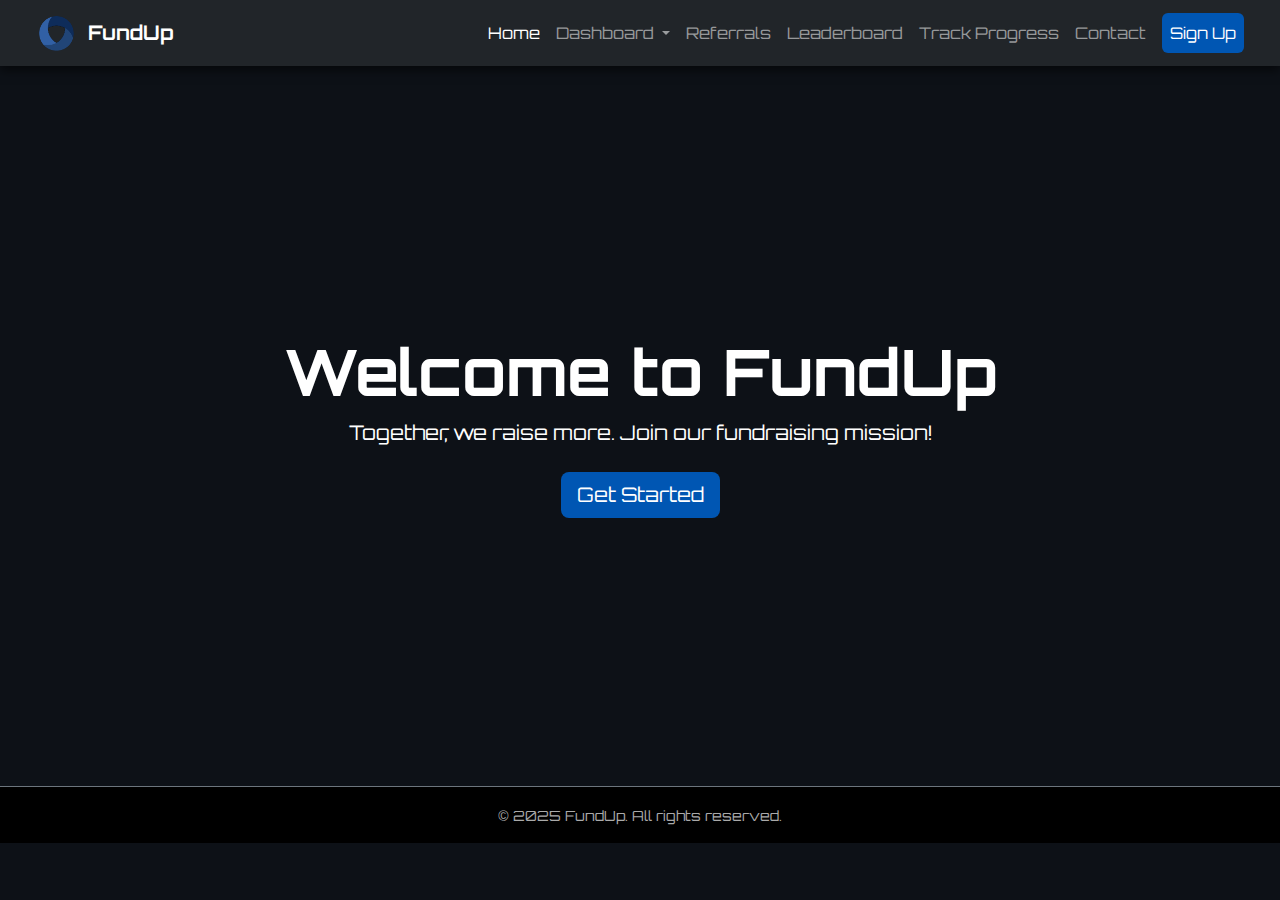
<file: index.html>
<!DOCTYPE html>
<html lang="en">
<head>
  <meta charset="UTF-8" />
  <meta name="viewport" content="width=device-width, initial-scale=1.0" />
  <title>FundUp – Fundraising Intern Portal</title>

  <!-- Bootstrap CSS -->
  <link href="https://cdn.jsdelivr.net/npm/bootstrap@5.3.0/dist/css/bootstrap.min.css" rel="stylesheet" />
  
  <!-- Google Font -->
  <link href="https://fonts.googleapis.com/css2?family=Orbitron&display=swap" rel="stylesheet" />

  <!-- Custom Styles -->
  <style>
    body {
      font-family: 'Orbitron', sans-serif;
      background-color: #0d1117;
      color: white;
    }

    header {
      background-color: #0d1117;
      box-shadow: 0 4px 10px rgba(0, 0, 0, 0.6);
      z-index: 1000;
    }

    .navbar-brand img {
      height: 40px;
      margin-right: 10px;
    }

    .navbar-brand span {
      font-size: 1.5rem;
      font-weight: bold;
    }

    .nav-link {
      transition: color 0.3s ease;
    }

    .nav-link:hover {
      color: #0dcaf0 !important;
    }

    .hero-section {
      min-height: 80vh;
      display: flex;
      flex-direction: column;
      justify-content: center;
      align-items: center;
      text-align: center;
      padding: 2rem;
    }

    footer {
      background-color: #000;
      color: #aaa;
    }

    .btn-primary {
      background-color: #0dcaf0;
      border: none;
    }

    .btn-primary:hover {
      background-color: #0bbad3;
    }
        .nav-item.dropdown:hover .dropdown-menu {
    display: block;
    margin-top: 0; /* optional: removes dropdown jump */
  }

  /* Highlight dropdown items on hover */
  .dropdown-menu .dropdown-item:hover {
    background-color: #343a40; /* dark gray hover */
    color: #0dcaf0 !important; /* yellow text on hover */
  }
  .btn-primary {
  background-color: #0056b3; /* Darker blue on hover */
}
.nav-link.btn-primary:hover {
  color: #fff !important;
}

  </style>
</head>
<body>

  <!-- Header -->
<header>
  <nav class="navbar navbar-expand-lg navbar-dark bg-dark sticky-top px-4">
    <div class="container-fluid">
      <a class="navbar-brand fw-bold d-flex align-items-center" href="index.html">
        <img src="images/logo.png" alt="FundUp Logo" class="logo" />
        FundUp
      </a>
      <button class="navbar-toggler" type="button" data-bs-toggle="collapse" data-bs-target="#navbarNav">
        <span class="navbar-toggler-icon"></span>
      </button>

      <div class="collapse navbar-collapse" id="navbarNav">
        <ul class="navbar-nav ms-auto">

          <li class="nav-item">
            <a class="nav-link active" href="index.html">Home</a>
          </li>

          <!-- Dashboard with hover dropdown -->
          <li class="nav-item dropdown">
            <a class="nav-link dropdown-toggle" href="dashboard.html" id="dashboardDropdown" role="button">
              Dashboard
            </a>
            <ul class="dropdown-menu dropdown-menu-dark" aria-labelledby="dashboardDropdown">
              <li><a class="dropdown-item" href="internprofile.html">Intern Profile</a></li>
              <li><a class="dropdown-item" href="certificate.html">Certificate Generator</a></li>
              <li><a class="dropdown-item" href="faq.html">FAQ</a></li>
              <li><a class="dropdown-item" href="progressgraph.html">Progress Graph</a></li>
            </ul>
          </li>

          <li class="nav-item"><a class="nav-link" href="referrals.html">Referrals</a></li>
          <li class="nav-item"><a class="nav-link" href="leaderboard.html">Leaderboard</a></li>
          <li class="nav-item"><a class="nav-link" href="progress.html">Track Progress</a></li>
          <li class="nav-item"><a class="nav-link" href="contact.html">Contact</a></li>
          <li class="nav-item ">
  <a class="nav-link btn btn-primary btn-active text-white px-2 ms-2" href="signup.html">Sign Up</a>
</li>


        </ul>
      </div>
    </div>
  </nav>
</header>

  <!-- Hero Section -->
  <main class="hero-section">
    <h1 class="display-3 fw-bold">Welcome to FundUp</h1>
    <p class="lead mb-4">Together, we raise more. Join our fundraising mission!</p>
    <a href="dashboard.html" class="btn btn-primary btn-lg">Get Started</a>
  </main>

  <!-- Footer -->
  <footer class="text-center py-3 border-top border-secondary">
    <small>&copy; 2025 FundUp. All rights reserved.</small>
  </footer>

  <!-- Bootstrap JS -->
  <script src="https://cdn.jsdelivr.net/npm/bootstrap@5.3.0/dist/js/bootstrap.bundle.min.js"></script>
</body>
</html>
</file>
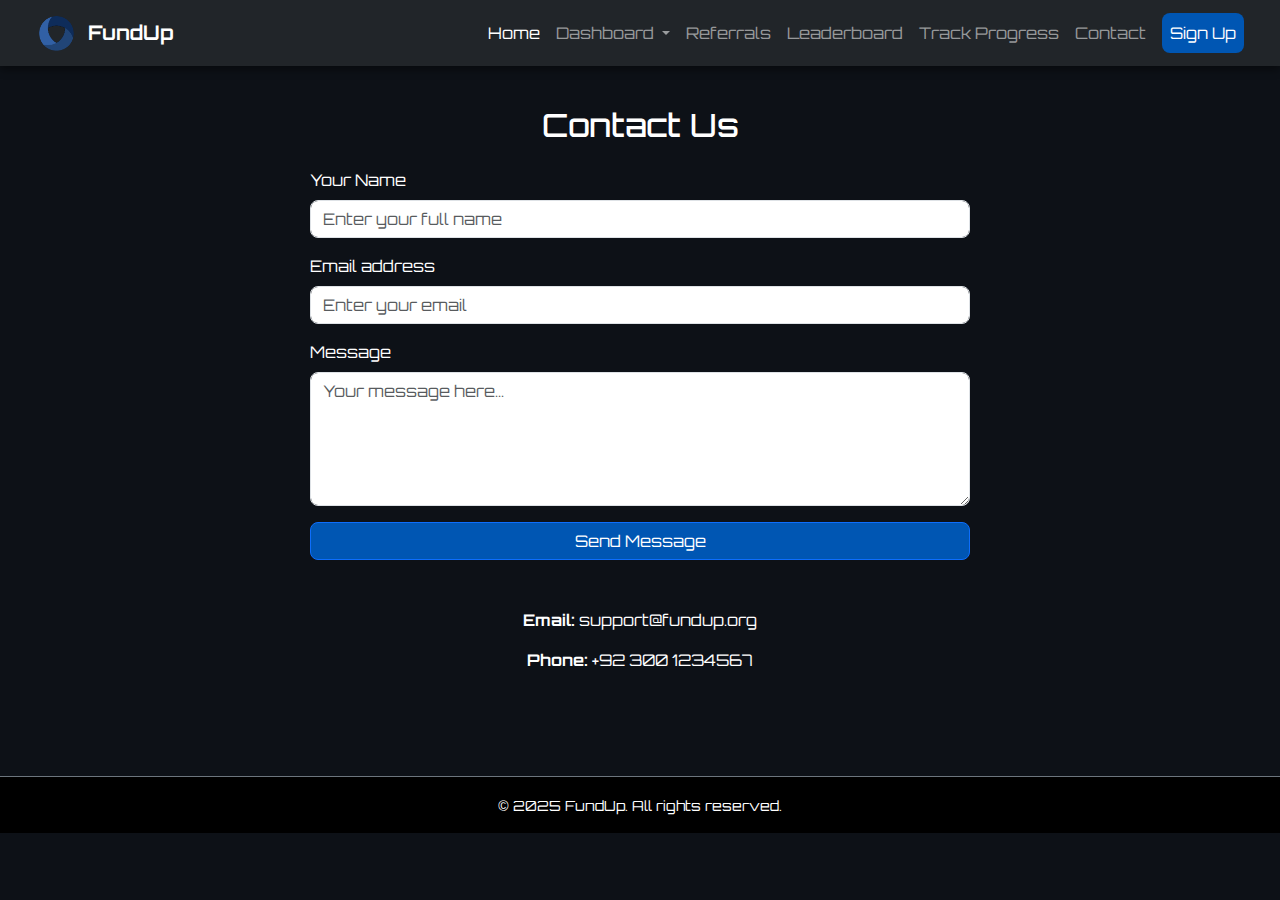
<file: Contact.html>
<!DOCTYPE html>
<html lang="en">
<head>
  <meta charset="UTF-8" />
  <meta name="viewport" content="width=device-width, initial-scale=1.0"/>
  <title>Contact – FundUp</title>

  <!-- Bootstrap CSS -->
  <link href="https://cdn.jsdelivr.net/npm/bootstrap@5.3.0/dist/css/bootstrap.min.css" rel="stylesheet"/>
  <!-- Orbitron Font -->
  <link href="https://fonts.googleapis.com/css2?family=Orbitron&display=swap" rel="stylesheet"/>
  <style>
    body {
      font-family: 'Orbitron', sans-serif;
      background-color: #0d1117;
      color: white;
    }

    header {
      background-color: #0d1117;
      box-shadow: 0 4px 8px rgba(0, 0, 0, 0.4);
    }

    .logo {
      height: 40px;
      margin-right: 10px;
    }

    .nav-link:hover {
      color: #0dcaf0 !important;
    }

    .contact-section {
      max-width: 700px;
      margin: auto;
      padding: 40px 20px;
    }

    .form-control,
    .btn {
      border-radius: 0.5rem;
    }
     .nav-item.dropdown:hover .dropdown-menu {
    display: block;
    margin-top: 0; /* optional: removes dropdown jump */
  }
    .btn-primary {
  background-color: #0056b3; /* Darker blue on hover */
}
.nav-link.btn-primary:hover {
  color: #fff !important;
}

  /* Highlight dropdown items on hover */
  .dropdown-menu .dropdown-item:hover {
    background-color: #343a40; /* dark gray hover */
    color: #0dcaf0 !important; /* yellow text on hover */
  }

    footer {
      background-color: #000;
    }
  </style>
</head>
<body>

  <!-- Header -->
<header>
  <nav class="navbar navbar-expand-lg navbar-dark bg-dark sticky-top px-4">
    <div class="container-fluid">
      <a class="navbar-brand fw-bold d-flex align-items-center" href="index.html">
        <img src="images/logo.png" alt="FundUp Logo" class="logo" />
        FundUp
      </a>
      <button class="navbar-toggler" type="button" data-bs-toggle="collapse" data-bs-target="#navbarNav">
        <span class="navbar-toggler-icon"></span>
      </button>

      <div class="collapse navbar-collapse" id="navbarNav">
        <ul class="navbar-nav ms-auto">

          <li class="nav-item">
            <a class="nav-link active" href="index.html">Home</a>
          </li>

          <!-- Dashboard with hover dropdown -->
          <li class="nav-item dropdown">
            <a class="nav-link dropdown-toggle" href="dashboard.html" id="dashboardDropdown" role="button">
              Dashboard
            </a>
            <ul class="dropdown-menu dropdown-menu-dark" aria-labelledby="dashboardDropdown">
              <li><a class="dropdown-item" href="internprofile.html">Intern Profile</a></li>
              <li><a class="dropdown-item" href="certificate.html">Certificate Generator</a></li>
              <li><a class="dropdown-item" href="faq.html">FAQ</a></li>
              <li><a class="dropdown-item" href="progressgraph.html">Progress Graph</a></li>
            </ul>
          </li>

          <li class="nav-item"><a class="nav-link" href="referrals.html">Referrals</a></li>
          <li class="nav-item"><a class="nav-link" href="leaderboard.html">Leaderboard</a></li>
          <li class="nav-item"><a class="nav-link" href="progress.html">Track Progress</a></li>
          <li class="nav-item"><a class="nav-link" href="contact.html">Contact</a></li>
          
                    <li class="nav-item ">
  <a class="nav-link btn btn-primary btn-active text-white px-2 ms-2" href="signup.html">Sign Up</a>
</li>


        </ul>
      </div>
    </div>
  </nav>
</header>


  <!-- Contact Section -->
  <main class="contact-section">
    <h2 class="text-center mb-4">Contact Us</h2>
    <form>
      <div class="mb-3">
        <label for="name" class="form-label">Your Name</label>
        <input type="text" id="name" class="form-control" placeholder="Enter your full name" required>
      </div>

      <div class="mb-3">
        <label for="email" class="form-label">Email address</label>
        <input type="email" id="email" class="form-control" placeholder="Enter your email" required>
      </div>

      <div class="mb-3">
        <label for="message" class="form-label">Message</label>
        <textarea id="message" class="form-control" rows="5" placeholder="Your message here..." required></textarea>
      </div>

      <button type="submit" class="btn btn-primary w-100">Send Message</button>
    </form>

    <!-- Optional Contact Info -->
    <div class="mt-5 text-center">
      <p><strong>Email:</strong> support@fundup.org</p>
      <p><strong>Phone:</strong> +92 300 1234567</p>
    </div>
  </main>

  <!-- Footer -->
  <footer class="text-center py-3 border-top border-secondary mt-5">
    <small>&copy; 2025 FundUp. All rights reserved.</small>
  </footer>

  <!-- Bootstrap JS -->
  <script src="https://cdn.jsdelivr.net/npm/bootstrap@5.3.0/dist/js/bootstrap.bundle.min.js"></script>
</body>
</html>
</file>
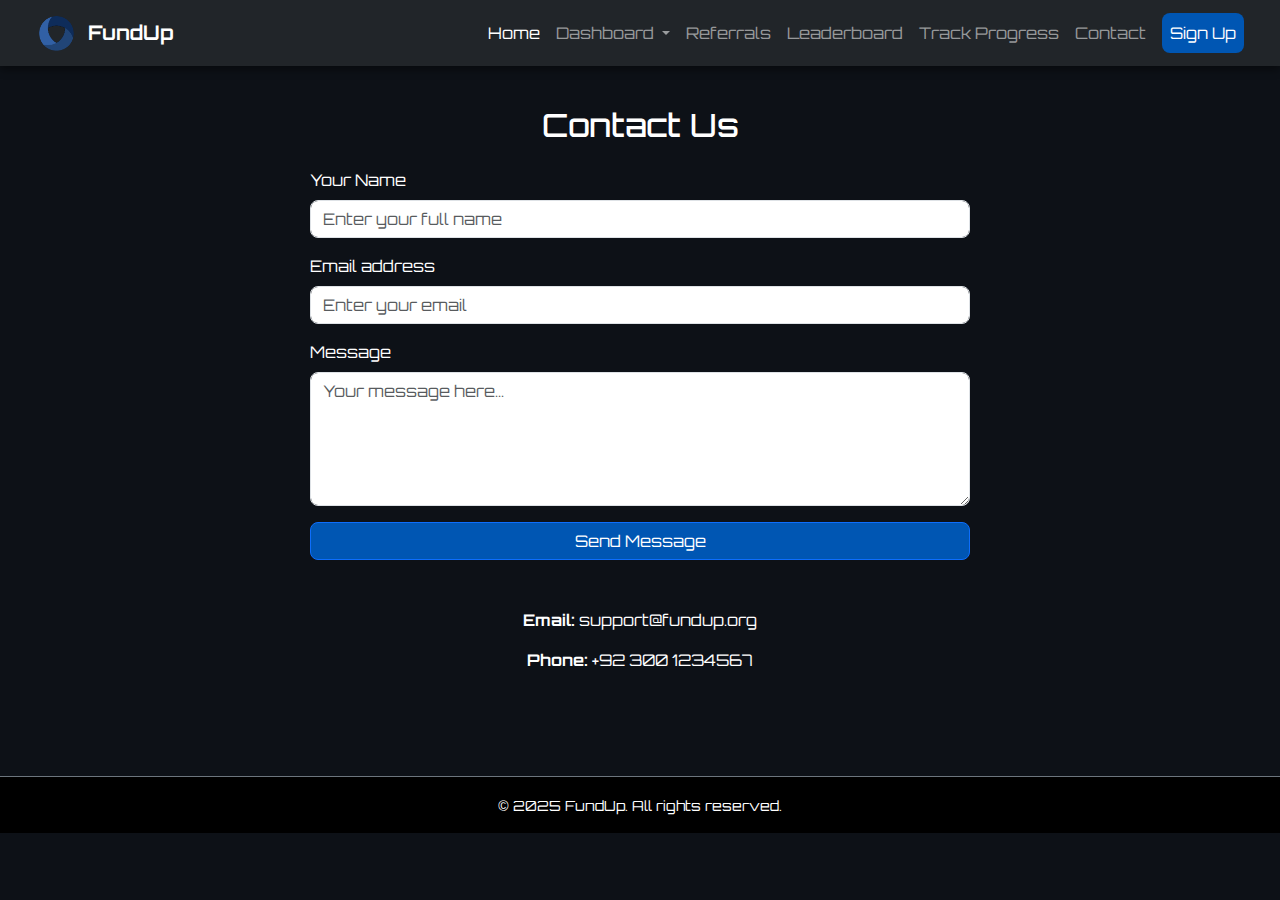
<file: contact.html>
<!DOCTYPE html>
<html lang="en">
<head>
  <meta charset="UTF-8" />
  <meta name="viewport" content="width=device-width, initial-scale=1.0"/>
  <title>Contact – FundUp</title>

  <!-- Bootstrap CSS -->
  <link href="https://cdn.jsdelivr.net/npm/bootstrap@5.3.0/dist/css/bootstrap.min.css" rel="stylesheet"/>
  <!-- Orbitron Font -->
  <link href="https://fonts.googleapis.com/css2?family=Orbitron&display=swap" rel="stylesheet"/>
  <style>
    body {
      font-family: 'Orbitron', sans-serif;
      background-color: #0d1117;
      color: white;
    }

    header {
      background-color: #0d1117;
      box-shadow: 0 4px 8px rgba(0, 0, 0, 0.4);
    }

    .logo {
      height: 40px;
      margin-right: 10px;
    }

    .nav-link:hover {
      color: #0dcaf0 !important;
    }

    .contact-section {
      max-width: 700px;
      margin: auto;
      padding: 40px 20px;
    }

    .form-control,
    .btn {
      border-radius: 0.5rem;
    }
     .nav-item.dropdown:hover .dropdown-menu {
    display: block;
    margin-top: 0; /* optional: removes dropdown jump */
  }
    .btn-primary {
  background-color: #0056b3; /* Darker blue on hover */
}
.nav-link.btn-primary:hover {
  color: #fff !important;
}

  /* Highlight dropdown items on hover */
  .dropdown-menu .dropdown-item:hover {
    background-color: #343a40; /* dark gray hover */
    color: #0dcaf0 !important; /* yellow text on hover */
  }

    footer {
      background-color: #000;
    }
  </style>
</head>
<body>

  <!-- Header -->
<header>
  <nav class="navbar navbar-expand-lg navbar-dark bg-dark sticky-top px-4">
    <div class="container-fluid">
      <a class="navbar-brand fw-bold d-flex align-items-center" href="index.html">
        <img src="images/logo.png" alt="FundUp Logo" class="logo" />
        FundUp
      </a>
      <button class="navbar-toggler" type="button" data-bs-toggle="collapse" data-bs-target="#navbarNav">
        <span class="navbar-toggler-icon"></span>
      </button>

      <div class="collapse navbar-collapse" id="navbarNav">
        <ul class="navbar-nav ms-auto">

          <li class="nav-item">
            <a class="nav-link active" href="index.html">Home</a>
          </li>

          <!-- Dashboard with hover dropdown -->
          <li class="nav-item dropdown">
            <a class="nav-link dropdown-toggle" href="dashboard.html" id="dashboardDropdown" role="button">
              Dashboard
            </a>
            <ul class="dropdown-menu dropdown-menu-dark" aria-labelledby="dashboardDropdown">
              <li><a class="dropdown-item" href="internprofile.html">Intern Profile</a></li>
              <li><a class="dropdown-item" href="certificate.html">Certificate Generator</a></li>
              <li><a class="dropdown-item" href="faq.html">FAQ</a></li>
              <li><a class="dropdown-item" href="progressgraph.html">Progress Graph</a></li>
            </ul>
          </li>

          <li class="nav-item"><a class="nav-link" href="referrals.html">Referrals</a></li>
          <li class="nav-item"><a class="nav-link" href="leaderboard.html">Leaderboard</a></li>
          <li class="nav-item"><a class="nav-link" href="progress.html">Track Progress</a></li>
          <li class="nav-item"><a class="nav-link" href="contact.html">Contact</a></li>
          
                    <li class="nav-item ">
  <a class="nav-link btn btn-primary btn-active text-white px-2 ms-2" href="signup.html">Sign Up</a>
</li>


        </ul>
      </div>
    </div>
  </nav>
</header>


  <!-- Contact Section -->
  <main class="contact-section">
    <h2 class="text-center mb-4">Contact Us</h2>
    <form>
      <div class="mb-3">
        <label for="name" class="form-label">Your Name</label>
        <input type="text" id="name" class="form-control" placeholder="Enter your full name" required>
      </div>

      <div class="mb-3">
        <label for="email" class="form-label">Email address</label>
        <input type="email" id="email" class="form-control" placeholder="Enter your email" required>
      </div>

      <div class="mb-3">
        <label for="message" class="form-label">Message</label>
        <textarea id="message" class="form-control" rows="5" placeholder="Your message here..." required></textarea>
      </div>

      <button type="submit" class="btn btn-primary w-100">Send Message</button>
    </form>

    <!-- Optional Contact Info -->
    <div class="mt-5 text-center">
      <p><strong>Email:</strong> support@fundup.org</p>
      <p><strong>Phone:</strong> +92 300 1234567</p>
    </div>
  </main>

  <!-- Footer -->
  <footer class="text-center py-3 border-top border-secondary mt-5">
    <small>&copy; 2025 FundUp. All rights reserved.</small>
  </footer>

  <!-- Bootstrap JS -->
  <script src="https://cdn.jsdelivr.net/npm/bootstrap@5.3.0/dist/js/bootstrap.bundle.min.js"></script>
</body>
</html>
</file>
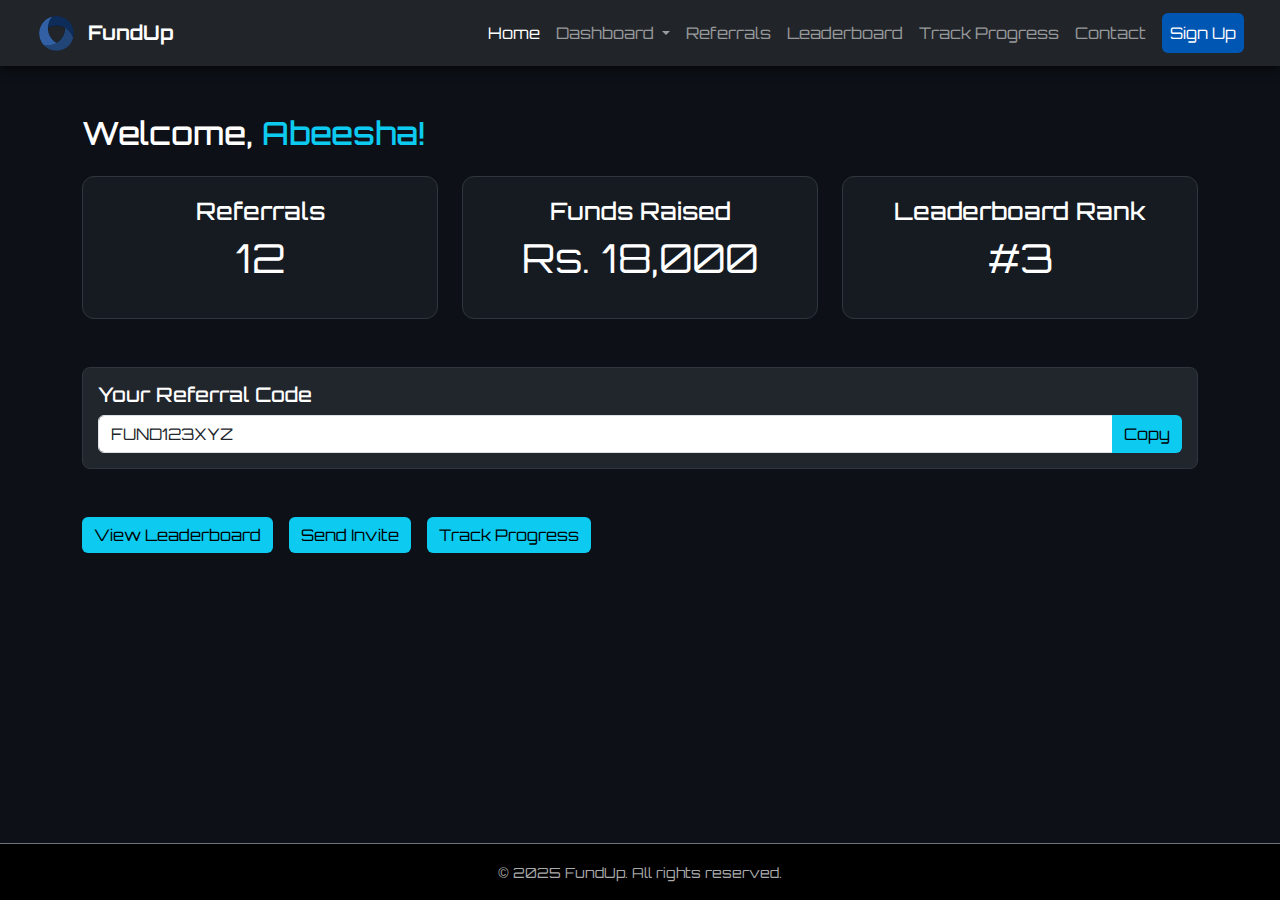
<file: dashboard.html>
<!DOCTYPE html>
<html lang="en">
<head>
  <meta charset="UTF-8" />
  <meta name="viewport" content="width=device-width, initial-scale=1.0" />
  <title>Intern Dashboard – FundUp</title>

  <!-- Bootstrap CSS -->
  <link href="https://cdn.jsdelivr.net/npm/bootstrap@5.3.0/dist/css/bootstrap.min.css" rel="stylesheet" />

  <!-- Google Fonts -->
  <link href="https://fonts.googleapis.com/css2?family=Orbitron&display=swap" rel="stylesheet" />

  <style>
  html, body {
    height: 100%;
    margin: 0;
    padding: 0;
  }

  body {
    display: flex;
    flex-direction: column;
    min-height: 100vh;
    font-family: 'Orbitron', sans-serif;
    background-color: #0d1117;
    color: #ffffff;
  }

  main {
    flex: 1;
  }

  header {
    background-color: #0d1117;
    box-shadow: 0 4px 10px rgba(0, 0, 0, 0.6);
    z-index: 1000;
  }

  .navbar-brand img {
    height: 40px;
    margin-right: 10px;
  }

  .navbar-brand span {
    font-size: 1.5rem;
    font-weight: bold;
  }

  .nav-link {
    transition: color 0.3s ease;
  }

  .nav-link:hover {
    color: #0dcaf0 !important;
  }

  .stat-card {
    background-color: #161b22;
    border: 1px solid #30363d;
    border-radius: 12px;
    padding: 20px;
    text-align: center;
    transition: 0.3s ease-in-out;
  }

  .stat-card:hover {
    box-shadow: 0 0 15px #0dcaf0;
  }

  .btn-glow {
    background-color: #0dcaf0;
    color: #000;
    border: none;
  }

  .btn-glow:hover {
    background-color: #00bcd4;
    box-shadow: 0 0 10px #0dcaf0;
  }

  .referral-box {
    background-color: #21262d;
    border: 1px solid #30363d;
    border-radius: 8px;
    padding: 15px;
  }

  .nav-item.dropdown:hover .dropdown-menu {
    display: block;
    margin-top: 0;
  }

  .dropdown-menu .dropdown-item:hover {
    background-color: #343a40;
    color: #0dcaf0 !important;
  }

  .btn-primary {
    background-color: #0056b3;
  }

  .nav-link.btn-primary:hover {
    color: #fff !important;
  }

  footer {
    background-color: #000;
    color: #aaa;
  }
</style>

</head>

<body>

  <!-- Header -->
<header>
  <nav class="navbar navbar-expand-lg navbar-dark bg-dark sticky-top px-4">
    <div class="container-fluid">
      <a class="navbar-brand fw-bold d-flex align-items-center" href="index.html">
        <img src="images/logo.png" alt="FundUp Logo" class="logo" />
        FundUp
      </a>
      <button class="navbar-toggler" type="button" data-bs-toggle="collapse" data-bs-target="#navbarNav">
        <span class="navbar-toggler-icon"></span>
      </button>

      <div class="collapse navbar-collapse" id="navbarNav">
        <ul class="navbar-nav ms-auto">

          <li class="nav-item">
            <a class="nav-link active" href="index.html">Home</a>
          </li>

          <!-- Dashboard with hover dropdown -->
          <li class="nav-item dropdown">
            <a class="nav-link dropdown-toggle" href="dashboard.html" id="dashboardDropdown" role="button">
              Dashboard
            </a>
            <ul class="dropdown-menu dropdown-menu-dark" aria-labelledby="dashboardDropdown">
              <li><a class="dropdown-item" href="internprofile.html">Intern Profile</a></li>
              <li><a class="dropdown-item" href="certificate.html">Certificate Generator</a></li>
              <li><a class="dropdown-item" href="faq.html">FAQ</a></li>
              <li><a class="dropdown-item" href="progressgraph.html">Progress Graph</a></li>
            </ul>
          </li>

          <li class="nav-item"><a class="nav-link" href="referrals.html">Referrals</a></li>
          <li class="nav-item"><a class="nav-link" href="leaderboard.html">Leaderboard</a></li>
          <li class="nav-item"><a class="nav-link" href="progress.html">Track Progress</a></li>
          <li class="nav-item"><a class="nav-link" href="contact.html">Contact</a></li>
                    <li class="nav-item ">
  <a class="nav-link btn btn-primary btn-active text-white px-2 ms-2" href="signup.html">Sign Up</a>
</li>

        </ul>
      </div>
    </div>
  </nav>
</header>

  <!-- Dashboard Content -->
  <main class="container py-5">
    <h2 class="mb-4">Welcome, <span class="text-info">Abeesha!</span></h2>

    <div class="row g-4">
      <div class="col-md-4">
        <div class="stat-card">
          <h4>Referrals</h4>
          <p class="display-6">12</p>
        </div>
      </div>
      <div class="col-md-4">
        <div class="stat-card">
          <h4>Funds Raised</h4>
          <p class="display-6">Rs. 18,000</p>
        </div>
      </div>
      <div class="col-md-4">
        <div class="stat-card">
          <h4>Leaderboard Rank</h4>
          <p class="display-6">#3</p>
        </div>
      </div>
    </div>

    <div class="my-5 referral-box">
      <h5>Your Referral Code</h5>
      <div class="input-group mt-2">
        <input type="text" class="form-control" value="FUND123XYZ" id="refCode" readonly />
        <button class="btn btn-glow" onclick="copyCode()">Copy</button>
      </div>
    </div>

    <div class="d-flex flex-wrap gap-3">
      <a href="leaderboard.html" class="btn btn-glow">View Leaderboard</a>
      <a href="referrals.html" class="btn btn-glow">Send Invite</a>
      <a href="progress.html" class="btn btn-glow">Track Progress</a>
    </div>
  </main>

  <!-- Footer -->
  <footer class="text-center py-3 border-top border-secondary">
    <small>&copy; 2025 FundUp. All rights reserved.</small>
  </footer>

  <!-- Bootstrap Bundle JS -->
  <script src="https://cdn.jsdelivr.net/npm/bootstrap@5.3.0/dist/js/bootstrap.bundle.min.js"></script>
  <script>
    function copyCode() {
      const ref = document.getElementById("refCode");
      navigator.clipboard.writeText(ref.value);
      alert("Referral code copied!");
    }
  </script>
</body>
</html>
</file>
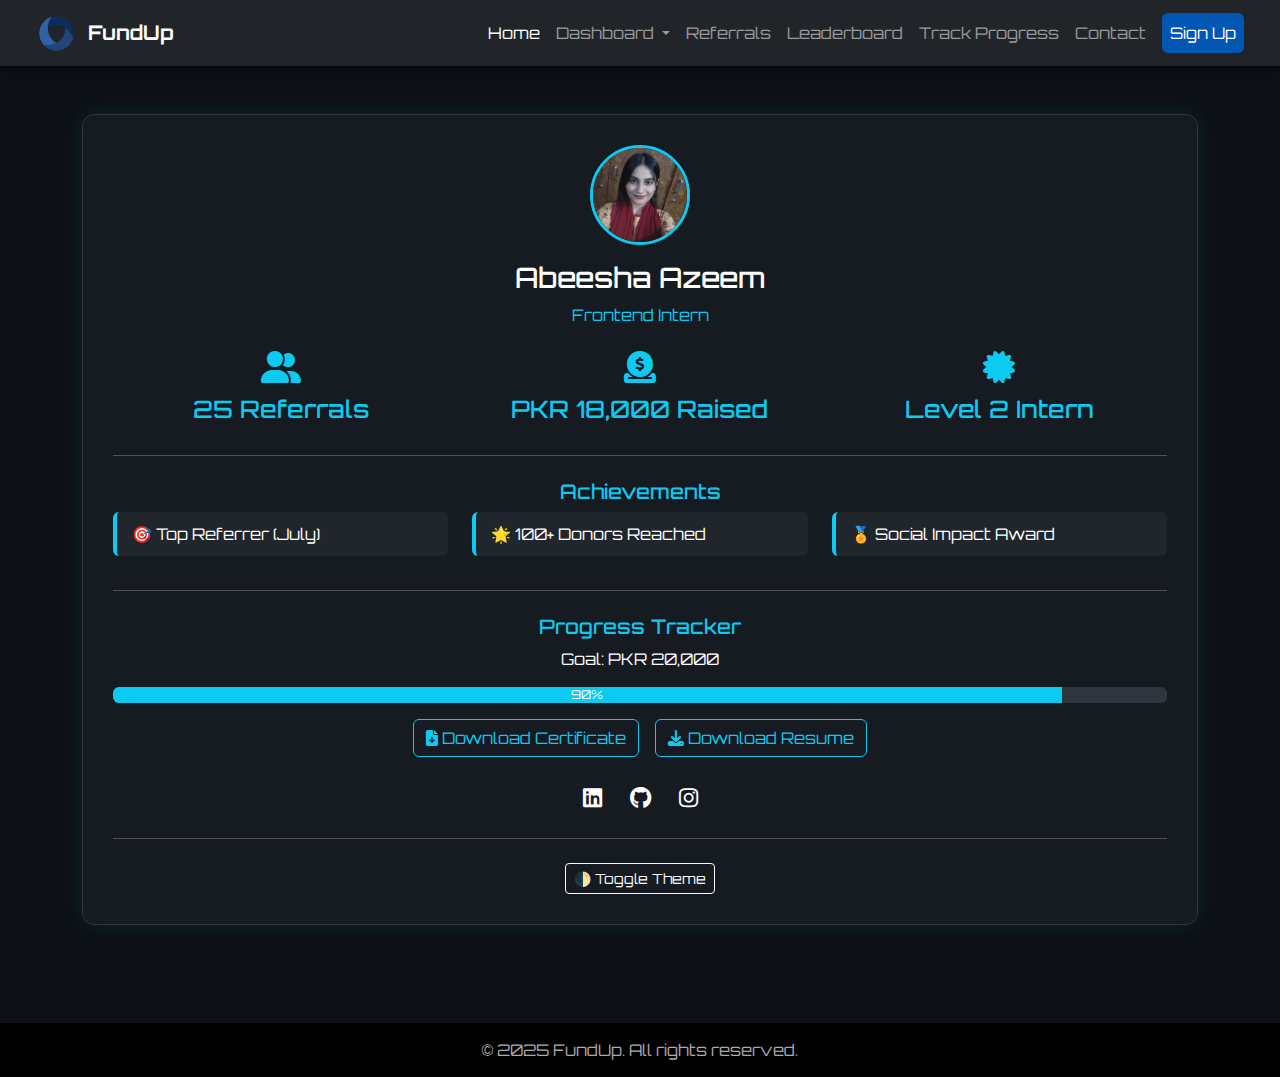
<file: internprofile.html>
<!DOCTYPE html>
<html lang="en">
<head>
  <meta charset="UTF-8" />
  <meta name="viewport" content="width=device-width, initial-scale=1.0"/>
  <title>Intern Profile – FundUp</title>

  <!-- Bootstrap CSS -->
  <link href="https://cdn.jsdelivr.net/npm/bootstrap@5.3.0/dist/css/bootstrap.min.css" rel="stylesheet"/>

  <!-- Google Fonts -->
  <link href="https://fonts.googleapis.com/css2?family=Orbitron&display=swap" rel="stylesheet"/>

  <link rel="stylesheet" href="https://cdnjs.cloudflare.com/ajax/libs/font-awesome/6.4.0/css/all.min.css" integrity="sha512-..." crossorigin="anonymous" referrerpolicy="no-referrer" />


  <style>
    body {
      font-family: 'Orbitron', sans-serif;
      background-color: #0d1117;
      color: #ffffff;
    }

    header {
      background-color: #0d1117;
      box-shadow: 0 4px 10px rgba(0, 0, 0, 0.6);
    }

    .navbar-brand img {
      height: 40px;
      margin-right: 10px;
    }

    .nav-link:hover {
      color: #0dcaf0 !important;
    }

    .nav-item.dropdown:hover .dropdown-menu {
      display: block;
      margin-top: 0;
    }

    .dropdown-menu .dropdown-item:hover {
      background-color: #343a40;
      color: #0dcaf0 !important;
    }

    .profile-card {
      background-color: #161b22;
      border: 1px solid #30363d;
      border-radius: 12px;
      padding: 30px;
      box-shadow: 0 0 20px rgba(13, 202, 240, 0.1);
    }

    .profile-img {
      width: 100px;
      height: 100px;
      object-fit: cover;
      border-radius: 50%;
      border: 3px solid #0dcaf0;
    }

    .stat-box h4 {
      margin-top: 10px;
      color: #0dcaf0;
    }

    .achievement {
      background: #21262d;
      border-left: 4px solid #0dcaf0;
      padding: 10px 15px;
      border-radius: 6px;
      margin-bottom: 10px;
    }

    .progress {
      background-color: #30363d;
    }

    .progress-bar {
      background-color: #0dcaf0;
    }

    .social-icons a {
      margin: 0 12px;
      font-size: 22px;
      color: #ffffff;
      transition: color 0.3s ease;
    }

    .social-icons a:hover {
      color: #0dcaf0;
    }

    .btn-outline-primary,
    .btn-outline-secondary {
      color: #0dcaf0;
      border-color: #0dcaf0;
    }

    .btn-outline-primary:hover,
    .btn-outline-secondary:hover {
      background-color: #0dcaf0;
      color: #000;
    }
      .btn-primary {
  background-color: #0056b3; /* Darker blue on hover */
}
.nav-link.btn-primary:hover {
  color: #fff !important;
}

    footer {
      background-color: #000;
      color: #aaa;
      text-align: center;
      padding: 15px 0;
      margin-top: 50px;
    }
  </style>
</head>

<body>
  <!-- Header -->
  <header>
    <nav class="navbar navbar-expand-lg navbar-dark bg-dark sticky-top px-4">
      <div class="container-fluid">
        <a class="navbar-brand fw-bold d-flex align-items-center" href="index.html">
          <img src="images/logo.png" alt="FundUp Logo" />
          FundUp
        </a>
        <button class="navbar-toggler" type="button" data-bs-toggle="collapse" data-bs-target="#navbarNav">
          <span class="navbar-toggler-icon"></span>
        </button>

        <div class="collapse navbar-collapse" id="navbarNav">
          <ul class="navbar-nav ms-auto">
            <li class="nav-item"><a class="nav-link active" href="index.html">Home</a></li>

            <li class="nav-item dropdown">
              <a class="nav-link dropdown-toggle" href="dashboard.html" id="dashboardDropdown" role="button">
                Dashboard
              </a>
              <ul class="dropdown-menu dropdown-menu-dark">
                <li><a class="dropdown-item" href="internprofile.html">Intern Profile</a></li>
                <li><a class="dropdown-item" href="certificate.html">Certificate Generator</a></li>
                <li><a class="dropdown-item" href="faq.html">FAQ</a></li>
                <li><a class="dropdown-item" href="progressgraph.html">Progress Graph</a></li>
              </ul>
            </li>

            <li class="nav-item"><a class="nav-link" href="referrals.html">Referrals</a></li>
            <li class="nav-item"><a class="nav-link" href="leaderboard.html">Leaderboard</a></li>
            <li class="nav-item"><a class="nav-link" href="progress.html">Track Progress</a></li>
            <li class="nav-item"><a class="nav-link" href="contact.html">Contact</a></li>
                      <li class="nav-item ">
  <a class="nav-link btn btn-primary btn-active text-white px-2 ms-2" href="signup.html">Sign Up</a>
</li>
          </ul>
        </div>
      </div>
    </nav>
  </header>

  <!-- Profile Content -->
  <div class="container py-5">
    <div class="profile-card text-center">
      <img src="images/profile-picture.jpg" alt="Intern" class="profile-img" />
      <h3 class="mt-3">Abeesha Azeem</h3>
      <p class="text-info">Frontend Intern</p>

      <div class="row mt-4">
        <div class="col-md-4 stat-box">
          <i class="fas fa-user-friends fa-2x text-info"></i>
          <h4>25 Referrals</h4>
        </div>
        <div class="col-md-4 stat-box">
          <i class="fas fa-donate fa-2x text-info"></i>
          <h4>PKR 18,000 Raised</h4>
        </div>
        <div class="col-md-4 stat-box">
          <i class="fas fa-certificate fa-2x text-info"></i>
          <h4>Level 2 Intern</h4>
        </div>
      </div>

      <hr class="my-4" />

      <h5 class="text-info">Achievements</h5>
      <div class="row text-start justify-content-center">
        <div class="col-md-4"><div class="achievement">🎯 Top Referrer (July)</div></div>
        <div class="col-md-4"><div class="achievement">🌟 100+ Donors Reached</div></div>
        <div class="col-md-4"><div class="achievement">🏅 Social Impact Award</div></div>
      </div>

      <hr class="my-4" />

      <h5 class="text-info">Progress Tracker</h5>
      <p>Goal: PKR 20,000</p>
      <div class="progress mb-3">
        <div class="progress-bar" role="progressbar" style="width: 90%">90%</div>
      </div>

      <div class="d-flex justify-content-center gap-3 mt-3 flex-wrap">
        <a href="#" class="btn btn-outline-primary"><i class="fas fa-file-download"></i> Download Certificate</a>
        <a href="#" class="btn btn-outline-secondary"><i class="fas fa-download"></i> Download Resume</a>
      </div>

      <div class="social-icons mt-4">
        <a href="#"><i class="fab fa-linkedin"></i></a>
        <a href="#"><i class="fab fa-github"></i></a>
        <a href="#"><i class="fab fa-instagram"></i></a>
      </div>

      <hr class="my-4" />
      <button class="btn btn-sm btn-outline-light" onclick="toggleTheme()">🌓 Toggle Theme</button>
    </div>
  </div>

  <footer>
    &copy; 2025 FundUp. All rights reserved.
  </footer>

  <script>
    function toggleTheme() {
      document.body.classList.toggle('bg-dark');
      document.body.classList.toggle('text-white');
    }
  </script>

  <script src="https://cdn.jsdelivr.net/npm/bootstrap@5.3.0/dist/js/bootstrap.bundle.min.js"></script>
</body>
</html>
</file>
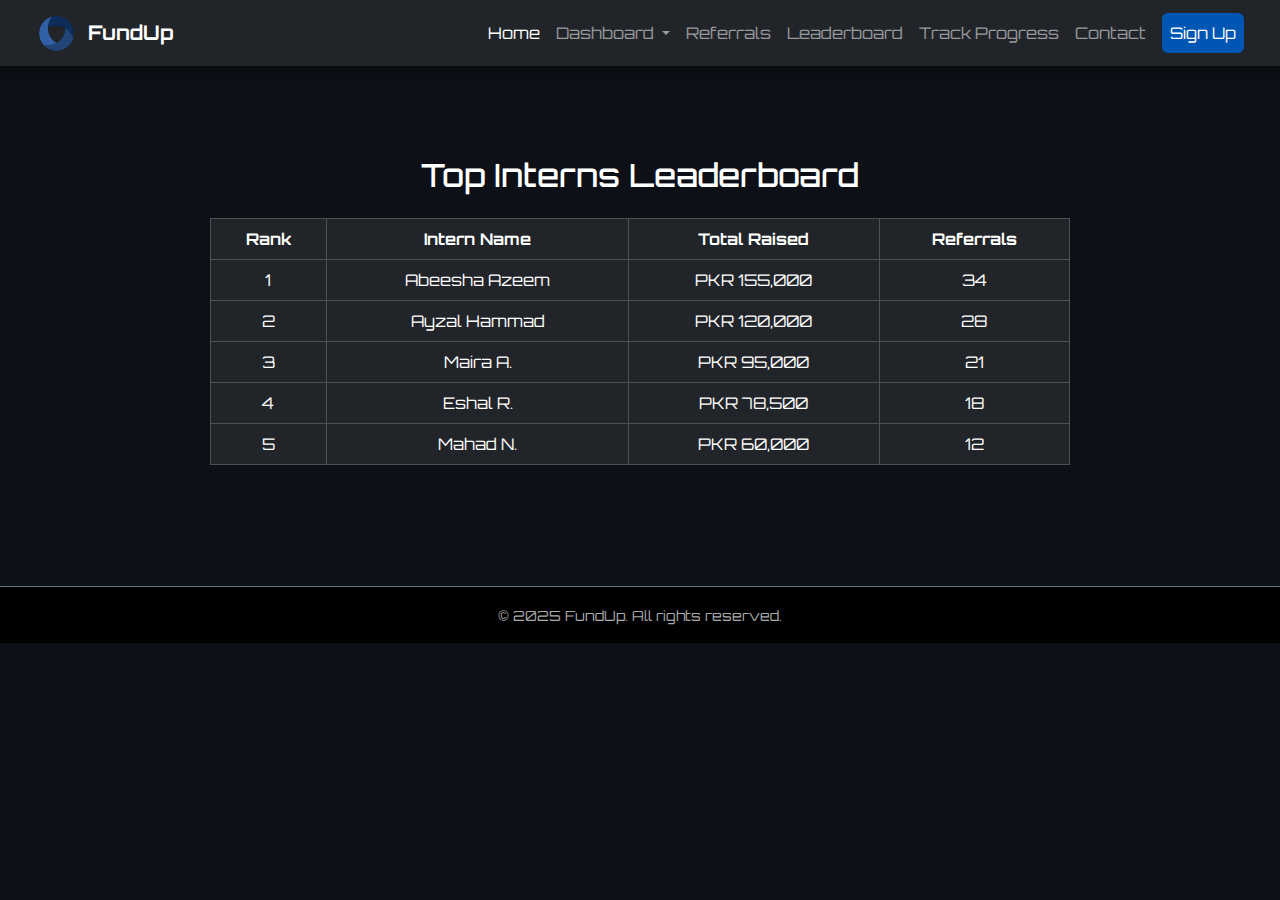
<file: leaderboard.html>
<!DOCTYPE html>
<html lang="en">
<head>
  <meta charset="UTF-8" />
  <meta name="viewport" content="width=device-width, initial-scale=1.0" />
  <title>Leaderboard – FundUp</title>

  <!-- Bootstrap CSS -->
  <link href="https://cdn.jsdelivr.net/npm/bootstrap@5.3.0/dist/css/bootstrap.min.css" rel="stylesheet" />
  <!-- Orbitron Font -->
  <link href="https://fonts.googleapis.com/css2?family=Orbitron&display=swap" rel="stylesheet" />
  <!-- Custom CSS -->
  <style>
    body {
      font-family: 'Orbitron', sans-serif;
      background-color: #0d1117;
      color: white;
    }

    header {
      background-color: #0d1117;
      box-shadow: 0 4px 8px rgba(0, 0, 0, 0.4);
      z-index: 1000;
    }
    main{
        height: 520px;
    }

    .logo {
      height: 40px;
      margin-right: 10px;
    }
    nav a {
      transition: color 0.3s ease;
    }

    nav a:hover {
      color: #0dcaf0;
    }
    .nav-link:hover {
      color: #0dcaf0 !important;
    }

    .leaderboard-container {
      max-width: 900px;
      margin: auto;
      padding: 90px 20px;
    }
.heading{
    background-color: #0056b3 ; 
         color: #ffffff;
}
    .table thead {
        background-color: #0056b3 ; 
         color: #ffffff;
    }

    .table tbody tr:nth-child(1) {
      background-color: #2c3e50;
    }

    .table tbody tr:nth-child(2) {
      background-color: #34495e;
    }

    .table tbody tr:nth-child(3) {
      background-color: #3b4c63;
    }
     .nav-item.dropdown:hover .dropdown-menu {
    display: block;
    margin-top: 0; /* optional: removes dropdown jump */
  }

  /* Highlight dropdown items on hover */
  .dropdown-menu .dropdown-item:hover {
    background-color: #343a40; /* dark gray hover */
    color: #0dcaf0 !important; /* yellow text on hover */
  }
    .btn-primary {
  background-color: #0056b3; /* Darker blue on hover */
}
.nav-link.btn-primary:hover {
  color: #fff !important;
}

    footer {
      background-color: #000;
       color: #aaa;
    }
  </style>
</head>
<body>

  <!-- Header -->
<header>
  <nav class="navbar navbar-expand-lg navbar-dark bg-dark sticky-top px-4">
    <div class="container-fluid">
      <a class="navbar-brand fw-bold d-flex align-items-center" href="index.html">
        <img src="images/logo.png" alt="FundUp Logo" class="logo" />
        FundUp
      </a>
      <button class="navbar-toggler" type="button" data-bs-toggle="collapse" data-bs-target="#navbarNav">
        <span class="navbar-toggler-icon"></span>
      </button>

      <div class="collapse navbar-collapse" id="navbarNav">
        <ul class="navbar-nav ms-auto">

          <li class="nav-item">
            <a class="nav-link active" href="index.html">Home</a>
          </li>

          <!-- Dashboard with hover dropdown -->
          <li class="nav-item dropdown">
            <a class="nav-link dropdown-toggle" href="dashboard.html" id="dashboardDropdown" role="button">
              Dashboard
            </a>
            <ul class="dropdown-menu dropdown-menu-dark" aria-labelledby="dashboardDropdown">
              <li><a class="dropdown-item" href="internprofile.html">Intern Profile</a></li>
              <li><a class="dropdown-item" href="certificate.html">Certificate Generator</a></li>
              <li><a class="dropdown-item" href="faq.html">FAQ</a></li>
              <li><a class="dropdown-item" href="progressgraph.html">Progress Graph</a></li>
            </ul>
          </li>

          <li class="nav-item"><a class="nav-link" href="referrals.html">Referrals</a></li>
          <li class="nav-item"><a class="nav-link" href="leaderboard.html">Leaderboard</a></li>
          <li class="nav-item"><a class="nav-link" href="progress.html">Track Progress</a></li>
          <li class="nav-item"><a class="nav-link" href="contact.html">Contact</a></li>
                    <li class="nav-item ">
  <a class="nav-link btn btn-primary btn-active text-white px-2 ms-2" href="signup.html">Sign Up</a>
</li>

        </ul>
      </div>
    </div>
  </nav>
</header>


  <!-- Leaderboard Section -->
  <main class="leaderboard-container">
    <h2 class="text-center mb-4">Top Interns Leaderboard</h2>
    <div class="table-responsive">
      <table class="table table-dark table-bordered table-hover text-center">
        <div class="heading">
        <thead>
          <tr>
            <th>Rank</th>
            <th>Intern Name</th>
            <th>Total Raised</th>
            <th>Referrals</th>
          </tr>
        </thead>
        </div>
        <tbody>
          <tr>
            <td>1</td>
            <td>Abeesha Azeem</td>
            <td>PKR 155,000</td>
            <td>34</td>
          </tr>
          <tr>
            <td>2</td>
            <td>Ayzal Hammad</td>
            <td>PKR 120,000</td>
            <td>28</td>
          </tr>
          <tr>
            <td>3</td>
            <td>Maira A.</td>
            <td>PKR 95,000</td>
            <td>21</td>
          </tr>
          <tr>
            <td>4</td>
            <td>Eshal R.</td>
            <td>PKR 78,500</td>
            <td>18</td>
          </tr>
          <tr>
            <td>5</td>
            <td>Mahad N.</td>
            <td>PKR 60,000</td>
            <td>12</td>
          </tr>
        </tbody>
      </table>
    </div>
  </main>

  <!-- Footer -->
<footer class="text-center py-3 border-top border-secondary">
  <small>&copy; 2025 FundUp. All rights reserved.</small>
</footer>
  <!-- Bootstrap JS -->
  <script src="https://cdn.jsdelivr.net/npm/bootstrap@5.3.0/dist/js/bootstrap.bundle.min.js"></script>
</body>
</html>
</file>
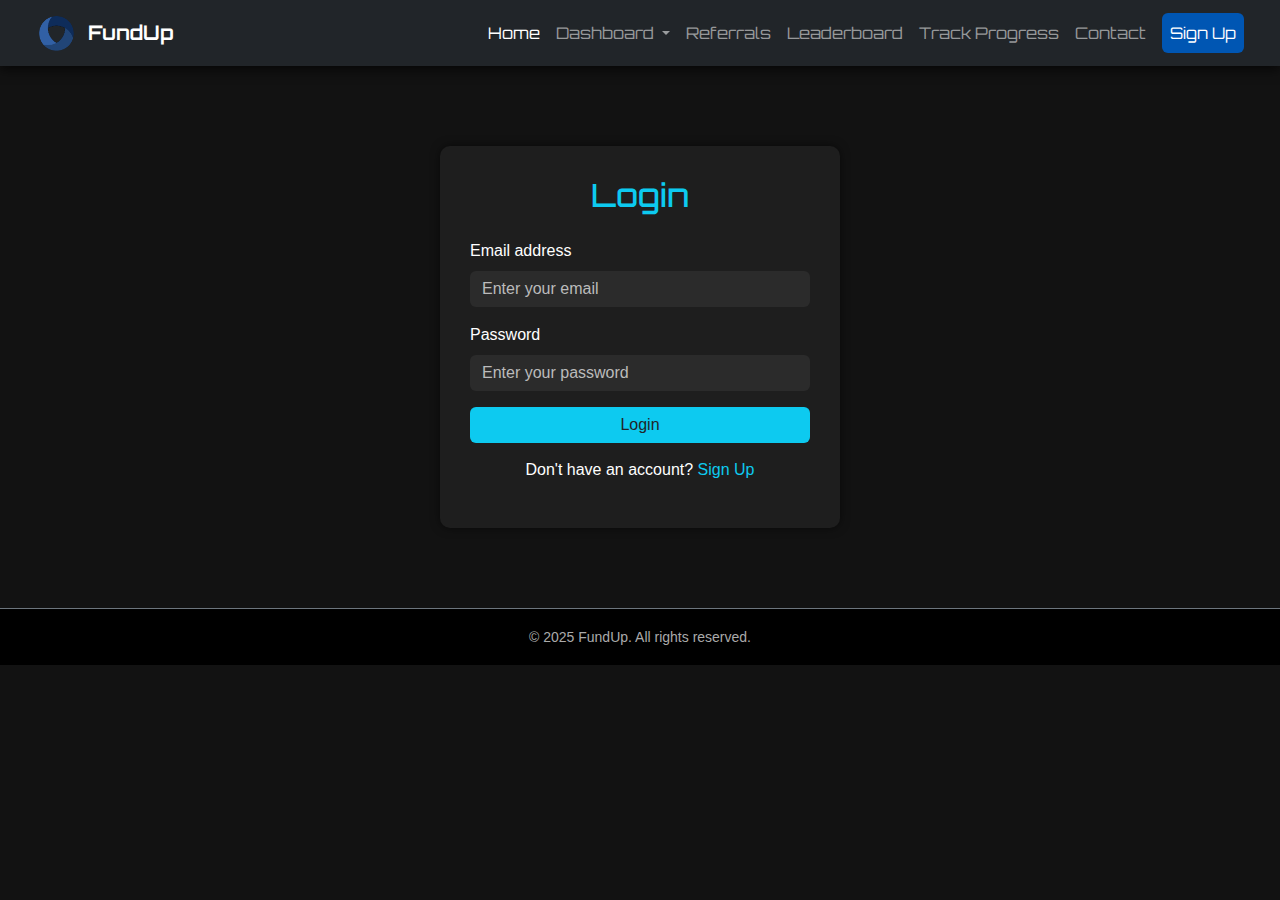
<file: login.html>
<!DOCTYPE html>
<html lang="en">
<head>
  <meta charset="UTF-8" />
  <meta name="viewport" content="width=device-width, initial-scale=1.0" />
  <title>Login - FundUp Intern Portal</title>

  <!-- Bootstrap CSS -->
  <link href="https://cdn.jsdelivr.net/npm/bootstrap@5.3.0/dist/css/bootstrap.min.css" rel="stylesheet" />
  
  <!-- Google Font -->
  <link href="https://fonts.googleapis.com/css2?family=Orbitron&display=swap" rel="stylesheet" />

  <!-- Custom Styles -->
  <style>
   /* Base body font for forms, paragraphs, etc. */
/* Default: Roboto for body text */
body {
  font-family: 'Roboto', sans-serif;
  background-color: #121212;
  color: white;
}

/* Orbitron for navbar + headings only */
.navbar-brand,
.navbar-nav .nav-link,
.dropdown-menu .dropdown-item,
h1, h2, h3, .orbitron {
  font-family: 'Orbitron', sans-serif;
}
 .form-container {
      max-width: 400px;
      margin: 80px auto;
      background-color: #1e1e1e;
      padding: 30px;
      border-radius: 10px;
      box-shadow: 0 0 10px #00000088;
    }

    .form-container h2 {
      font-family: 'Orbitron', sans-serif;
      margin-bottom: 25px;
      text-align: center;
      color: #0dcaf0;
    }

    .form-control {
      background-color: #2b2b2b;
      color: white;
      border: none;
    }

    .form-control:focus {
      background-color: #2b2b2b;
      color: white;
      border-color: #0dcaf0;
      box-shadow: none;
    }

    .btn-login {
      background-color: #0dcaf0;
      border: none;
    }

    .btn-login:hover {
      background-color: #0bb1d6;
    }

    .form-footer {
      text-align: center;
      margin-top: 15px;
    }

    .form-footer a {
      color: #0dcaf0;
      text-decoration: none;
    }

    .form-footer a:hover {
      text-decoration: underline;
    }



    header {
      background-color: #0d1117;
      box-shadow: 0 4px 10px rgba(0, 0, 0, 0.6);
      z-index: 1000;
    }

    .navbar-brand img {
      height: 40px;
      margin-right: 10px;
    }

    .navbar-brand span {
      font-size: 1.5rem;
      font-weight: bold;
    }

    .nav-link {
      transition: color 0.3s ease;
    }

    .nav-link:hover {
      color: #0dcaf0 !important;
    }
   footer {
      background-color: #000;
      color: #aaa;
    }

    .btn-primary {
      background-color: #0dcaf0;
      border: none;
    }

    .btn-primary:hover {
      background-color: #0bbad3;
    }
        .nav-item.dropdown:hover .dropdown-menu {
    display: block;
    margin-top: 0; /* optional: removes dropdown jump */
  }

  /* Highlight dropdown items on hover */
  .dropdown-menu .dropdown-item:hover {
    background-color: #343a40; /* dark gray hover */
    color: #0dcaf0 !important; /* yellow text on hover */
  }
  .btn-primary {
  background-color: #0056b3; /* Darker blue on hover */
}
.nav-link.btn-primary:hover {
  color: #fff !important;
}
::placeholder {
  color: #bbb !important;
  opacity: 1; /* make sure it's fully visible */
}

/* For Firefox */
:-moz-placeholder {
  color: #bbb;
  opacity: 1;
}

/* For IE/Edge */
::-ms-input-placeholder {
  color: #bbb;
}


  </style>
</head>
<body>

  <!-- Header -->
<header>
  <nav class="navbar navbar-expand-lg navbar-dark bg-dark sticky-top px-4">
    <div class="container-fluid">
      <a class="navbar-brand fw-bold d-flex align-items-center" href="index.html">
        <img src="images/logo.png" alt="FundUp Logo" class="logo" />
        FundUp
      </a>
      <button class="navbar-toggler" type="button" data-bs-toggle="collapse" data-bs-target="#navbarNav">
        <span class="navbar-toggler-icon"></span>
      </button>

      <div class="collapse navbar-collapse" id="navbarNav">
        <ul class="navbar-nav ms-auto">

          <li class="nav-item">
            <a class="nav-link active" href="index.html">Home</a>
          </li>

          <!-- Dashboard with hover dropdown -->
          <li class="nav-item dropdown">
            <a class="nav-link dropdown-toggle" href="dashboard.html" id="dashboardDropdown" role="button">
              Dashboard
            </a>
            <ul class="dropdown-menu dropdown-menu-dark" aria-labelledby="dashboardDropdown">
              <li><a class="dropdown-item" href="internprofile.html">Intern Profile</a></li>
              <li><a class="dropdown-item" href="certificate.html">Certificate Generator</a></li>
              <li><a class="dropdown-item" href="faq.html">FAQ</a></li>
              <li><a class="dropdown-item" href="progressgraph.html">Progress Graph</a></li>
            </ul>
          </li>

          <li class="nav-item"><a class="nav-link" href="referrals.html">Referrals</a></li>
          <li class="nav-item"><a class="nav-link" href="leaderboard.html">Leaderboard</a></li>
          <li class="nav-item"><a class="nav-link" href="progress.html">Track Progress</a></li>
          <li class="nav-item"><a class="nav-link" href="contact.html">Contact</a></li>
          <li class="nav-item ">
  <a class="nav-link btn btn-primary btn-active text-white px-2 ms-2" href="signup.html">Sign Up</a>
</li>
        </ul>
      </div>
    </div>
  </nav>
</header>

  <div class="form-container">
    <h2>Login</h2>
    <form>
      <div class="mb-3">
        <label for="email" class="form-label">Email address</label>
        <input type="email" class="form-control" id="email" placeholder ="Enter your email" required>
      </div>
      <div class="mb-3">
        <label for="password" class="form-label">Password</label>
        <input type="password" class="form-control" id="password" placeholder="Enter your password" required>
      </div>
      <div class="d-grid">
        <button type="submit" class="btn btn-login">Login</button>
      </div>
    </form>
    <div class="form-footer">
      <p>Don't have an account? <a href="signup.html">Sign Up</a></p>
    </div>
  </div>



  <footer class="text-center py-3 border-top border-secondary">
    <small>&copy; 2025 FundUp. All rights reserved.</small>
  </footer>

  <!-- Bootstrap JS -->
  <script src="https://cdn.jsdelivr.net/npm/bootstrap@5.3.0/dist/js/bootstrap.bundle.min.js"></script>
</body>
</html>
</file>
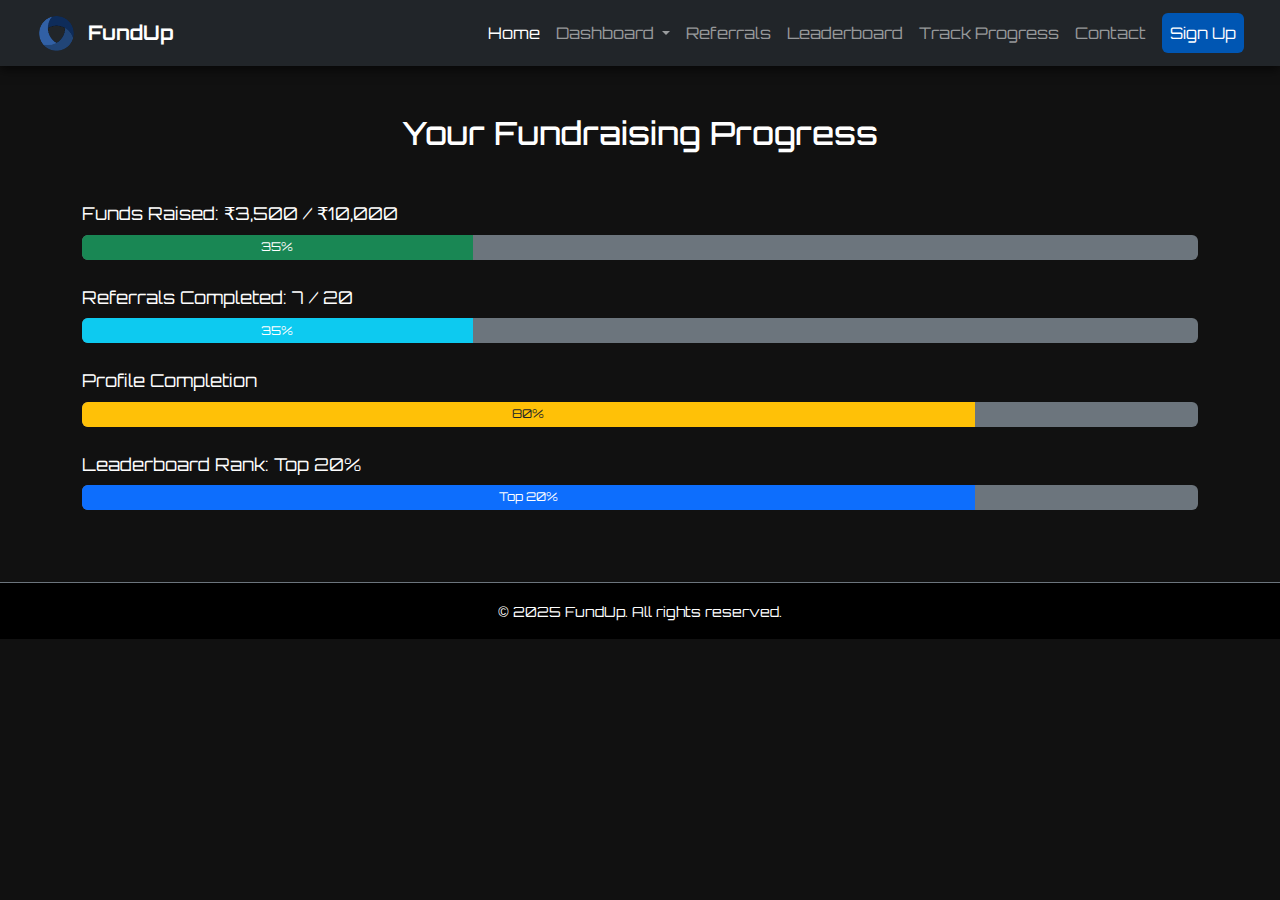
<file: progress.html>
<!DOCTYPE html>
<html lang="en">
<head>
  <meta charset="UTF-8" />
  <meta name="viewport" content="width=device-width, initial-scale=1.0"/>
  <title>Track Progress – FundUp</title>

  <!-- Bootstrap CSS -->
  <link href="https://cdn.jsdelivr.net/npm/bootstrap@5.3.0/dist/css/bootstrap.min.css" rel="stylesheet"/>
  <!-- Google Font -->
  <link href="https://fonts.googleapis.com/css2?family=Orbitron&display=swap" rel="stylesheet"/>
  <!-- Custom CSS -->
  <style>
    body {
      background-color: #111;
      color: #fff;
      font-family: 'Orbitron', sans-serif;
    }
    header {
      background-color: #0d1117;
      box-shadow: 0 4px 10px rgba(0, 0, 0, 0.6);
      z-index: 1000;
    }

    .navbar-brand img {
      height: 40px;
      margin-right: 10px;
    }

    .navbar-brand span {
      font-size: 1.5rem;
      font-weight: bold;
    }

    .nav-link {
      transition: color 0.3s ease;
    }

    .nav-link:hover {
      color: #0dcaf0 !important;
    }
    .progress {
      height: 25px;
    }
     .nav-item.dropdown:hover .dropdown-menu {
    display: block;
    margin-top: 0; /* optional: removes dropdown jump */
  }
    .btn-primary {
  background-color: #0056b3; /* Darker blue on hover */
}
.nav-link.btn-primary:hover {
  color: #fff !important;
}

  /* Highlight dropdown items on hover */
  .dropdown-menu .dropdown-item:hover {
    background-color: #343a40; /* dark gray hover */
    color: #0dcaf0 !important; /* yellow text on hover */
  }
    .progress-title {
      font-size: 1.1rem;
      margin-bottom: 8px;
    }
  </style>
</head>
<body>

  <!-- Header -->
<header>
  <nav class="navbar navbar-expand-lg navbar-dark bg-dark sticky-top px-4">
    <div class="container-fluid">
      <a class="navbar-brand fw-bold d-flex align-items-center" href="index.html">
        <img src="images/logo.png" alt="FundUp Logo" class="logo" />
        FundUp
      </a>
      <button class="navbar-toggler" type="button" data-bs-toggle="collapse" data-bs-target="#navbarNav">
        <span class="navbar-toggler-icon"></span>
      </button>

      <div class="collapse navbar-collapse" id="navbarNav">
        <ul class="navbar-nav ms-auto">

          <li class="nav-item">
            <a class="nav-link active" href="index.html">Home</a>
          </li>

          <!-- Dashboard with hover dropdown -->
          <li class="nav-item dropdown">
            <a class="nav-link dropdown-toggle" href="dashboard.html" id="dashboardDropdown" role="button">
              Dashboard
            </a>
            <ul class="dropdown-menu dropdown-menu-dark" aria-labelledby="dashboardDropdown">
              <li><a class="dropdown-item" href="internprofile.html">Intern Profile</a></li>
              <li><a class="dropdown-item" href="certificate.html">Certificate Generator</a></li>
              <li><a class="dropdown-item" href="faq.html">FAQ</a></li>
              <li><a class="dropdown-item" href="progressgraph.html">Progress Graph</a></li>
            </ul>
          </li>

          <li class="nav-item"><a class="nav-link" href="referrals.html">Referrals</a></li>
          <li class="nav-item"><a class="nav-link" href="leaderboard.html">Leaderboard</a></li>
          <li class="nav-item"><a class="nav-link" href="progress.html">Track Progress</a></li>
          <li class="nav-item"><a class="nav-link" href="contact.html">Contact</a></li>
                    <li class="nav-item ">
  <a class="nav-link btn btn-primary btn-active text-white px-2 ms-2" href="signup.html">Sign Up</a>
</li>

        </ul>
      </div>
    </div>
  </nav>
</header>


  <!-- Main Section -->
  <main class="container py-5">
    <h2 class="text-center mb-5">Your Fundraising Progress</h2>

    <div class="mb-4">
      <div class="progress-title">Funds Raised: ₹3,500 / ₹10,000</div>
      <div class="progress bg-secondary">
        <div class="progress-bar bg-success" style="width: 35%">35%</div>
      </div>
    </div>

    <div class="mb-4">
      <div class="progress-title">Referrals Completed: 7 / 20</div>
      <div class="progress bg-secondary">
        <div class="progress-bar bg-info" style="width: 35%">35%</div>
      </div>
    </div>

    <div class="mb-4">
      <div class="progress-title">Profile Completion</div>
      <div class="progress bg-secondary">
        <div class="progress-bar bg-warning text-dark" style="width: 80%">80%</div>
      </div>
    </div>

    <div class="mb-4">
      <div class="progress-title">Leaderboard Rank: Top 20%</div>
      <div class="progress bg-secondary">
        <div class="progress-bar bg-primary" style="width: 80%">Top 20%</div>
      </div>
    </div>
  </main>

  <!-- Footer -->
  <footer class="bg-black text-center py-3 border-top border-secondary">
    <small>&copy; 2025 FundUp. All rights reserved.</small>
  </footer>

  <!-- Bootstrap JS -->
  <script src="https://cdn.jsdelivr.net/npm/bootstrap@5.3.0/dist/js/bootstrap.bundle.min.js"></script>
</body>
</html>
</file>
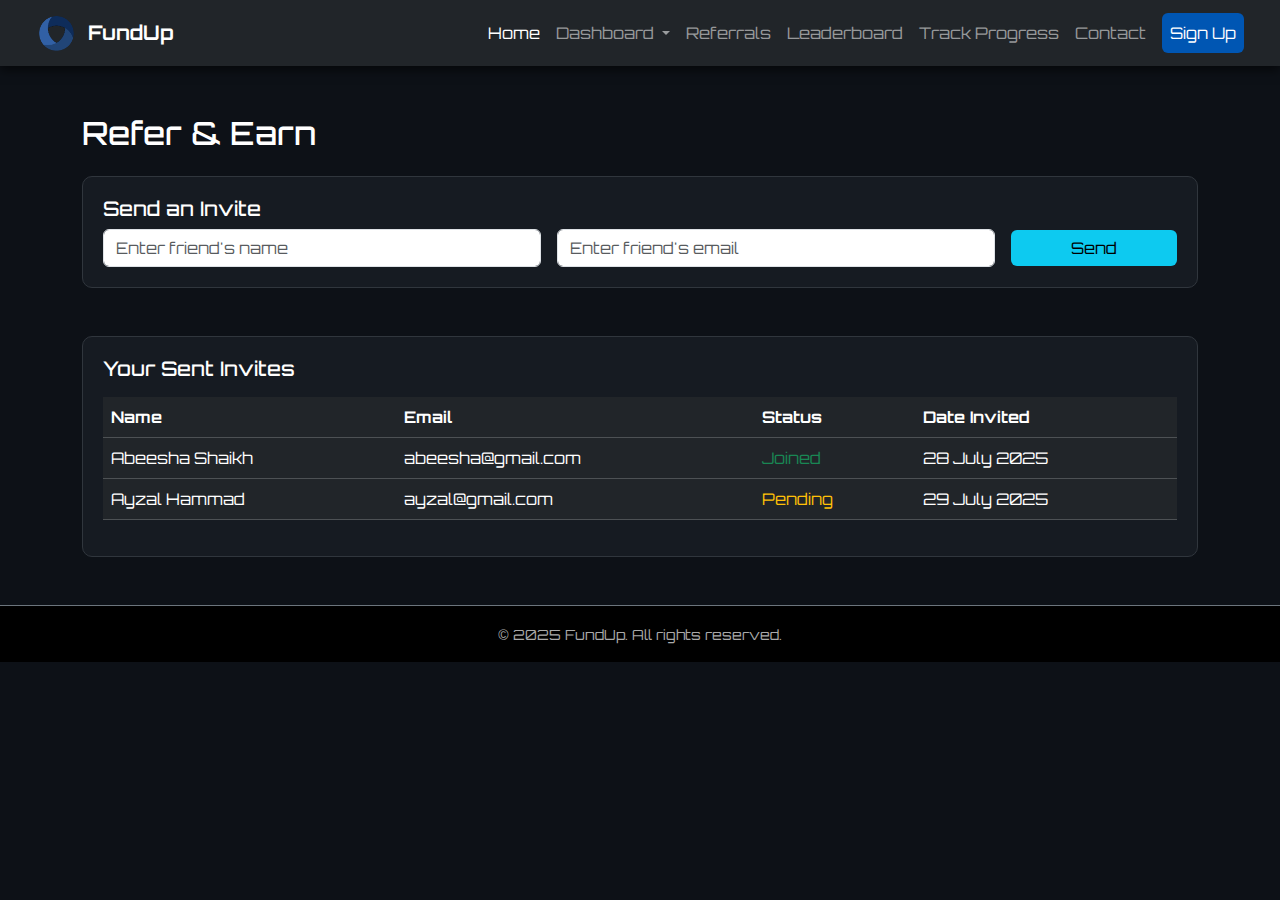
<file: referrals.html>
<!DOCTYPE html>
<html lang="en">
<head>
  <meta charset="UTF-8" />
  <meta name="viewport" content="width=device-width, initial-scale=1.0"/>
  <title>Referrals – FundUp</title>

  <!-- Bootstrap CSS -->
  <link href="https://cdn.jsdelivr.net/npm/bootstrap@5.3.0/dist/css/bootstrap.min.css" rel="stylesheet" />
  <!-- Google Font -->
  <link href="https://fonts.googleapis.com/css2?family=Orbitron&display=swap" rel="stylesheet" />
  <style>
    body {
      font-family: 'Orbitron', sans-serif;
      background-color: #0d1117;
      color: #fff;
    }

    header {
      background-color: #0d1117;
      box-shadow: 0 4px 10px rgba(0, 0, 0, 0.6);
    }

    .navbar-brand img {
      height: 40px;
      margin-right: 10px;
    }

    .nav-link:hover {
      color: #0dcaf0;
    }

    .referral-form, .invite-table {
      background-color: #161b22;
      border: 1px solid #30363d;
      border-radius: 10px;
      padding: 20px;
    }

    .btn-glow {
      background-color: #0dcaf0;
      color: #000;
      border: none;
    }

    .btn-glow:hover {
      background-color: #00bcd4;
      box-shadow: 0 0 10px #0dcaf0;
    }
     .nav-item.dropdown:hover .dropdown-menu {
    display: block;
    margin-top: 0; /* optional: removes dropdown jump */
  }

  /* Highlight dropdown items on hover */
  .dropdown-menu .dropdown-item:hover {
    background-color: #343a40; /* dark gray hover */
    color: #0dcaf0 !important; /* yellow text on hover */
  }
  .btn-primary {
  background-color: #0056b3; /* Darker blue on hover */
}
.nav-link.btn-primary:hover {
  color: #fff !important;
}
    footer {
      background-color: #000;
      color: #aaa;
    }
  </style>
</head>
<body>

<!-- Header -->
<header>
  <nav class="navbar navbar-expand-lg navbar-dark bg-dark sticky-top px-4">
    <div class="container-fluid">
      <a class="navbar-brand fw-bold d-flex align-items-center" href="index.html">
        <img src="images/logo.png" alt="FundUp Logo" class="logo" />
        FundUp
      </a>
      <button class="navbar-toggler" type="button" data-bs-toggle="collapse" data-bs-target="#navbarNav">
        <span class="navbar-toggler-icon"></span>
      </button>

      <div class="collapse navbar-collapse" id="navbarNav">
        <ul class="navbar-nav ms-auto">

          <li class="nav-item">
            <a class="nav-link active" href="index.html">Home</a>
          </li>

          <!-- Dashboard with hover dropdown -->
          <li class="nav-item dropdown">
            <a class="nav-link dropdown-toggle" href="dashboard.html" id="dashboardDropdown" role="button">
              Dashboard
            </a>
            <ul class="dropdown-menu dropdown-menu-dark" aria-labelledby="dashboardDropdown">
              <li><a class="dropdown-item" href="internprofile.html">Intern Profile</a></li>
              <li><a class="dropdown-item" href="certificate.html">Certificate Generator</a></li>
              <li><a class="dropdown-item" href="faq.html">FAQ</a></li>
              <li><a class="dropdown-item" href="progressgraph.html">Progress Graph</a></li>
            </ul>
          </li>

          <li class="nav-item"><a class="nav-link" href="referrals.html">Referrals</a></li>
          <li class="nav-item"><a class="nav-link" href="leaderboard.html">Leaderboard</a></li>
          <li class="nav-item"><a class="nav-link" href="progress.html">Track Progress</a></li>
          <li class="nav-item"><a class="nav-link" href="contact.html">Contact</a></li>
                    <li class="nav-item ">
  <a class="nav-link btn btn-primary btn-active text-white px-2 ms-2" href="signup.html">Sign Up</a>
</li>

        </ul>
      </div>
    </div>
  </nav>
</header>


<!-- Main Content -->
<main class="container py-5">
  <h2 class="mb-4">Refer & Earn</h2>

  <!-- Referral Form -->
  <div class="referral-form mb-5">
    <h5>Send an Invite</h5>
    <form>
      <div class="row g-3 align-items-center">
        <div class="col-md-5">
          <input type="text" class="form-control" placeholder="Enter friend's name" required />
        </div>
        <div class="col-md-5">
          <input type="email" class="form-control" placeholder="Enter friend's email" required />
        </div>
        <div class="col-md-2">
          <button type="submit" class="btn btn-glow w-100">Send</button>
        </div>
      </div>
    </form>
  </div>

  <!-- Sent Invites Table -->
  <div class="invite-table">
    <h5 class="mb-3">Your Sent Invites</h5>
    <div class="table-responsive">
      <table class="table table-dark table-hover">
        <thead>
          <tr>
            <th>Name</th>
            <th>Email</th>
            <th>Status</th>
            <th>Date Invited</th>
          </tr>
        </thead>
        <tbody>
          <tr>
            <td>Abeesha Shaikh</td>
            <td>abeesha@gmail.com</td>
            <td><span class="text-success">Joined</span></td>
            <td>28 July 2025</td>
          </tr>
          <tr>
            <td>Ayzal Hammad </td>
            <td>ayzal@gmail.com</td>
            <td><span class="text-warning">Pending</span></td>
            <td>29 July 2025</td>
          </tr>
        </tbody>
      </table>
    </div>
  </div>
</main>

<!-- Footer -->
<footer class="text-center py-3 border-top border-secondary">
  <small>&copy; 2025 FundUp. All rights reserved.</small>
</footer>

<!-- Bootstrap JS -->
<script src="https://cdn.jsdelivr.net/npm/bootstrap@5.3.0/dist/js/bootstrap.bundle.min.js"></script>
</body>
</html>
</file>
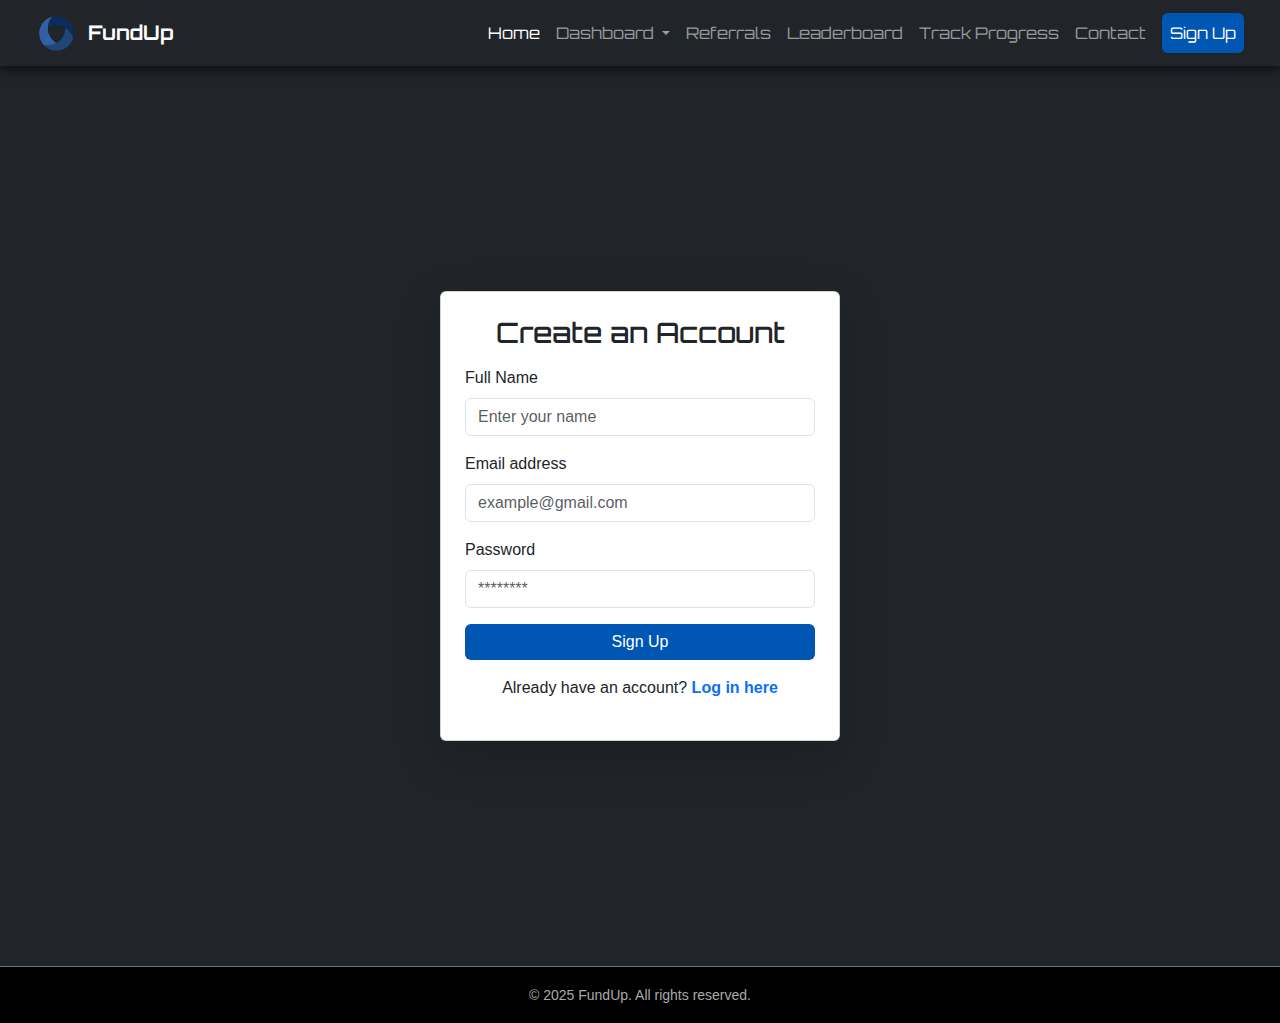
<file: signup.html>
<!DOCTYPE html>
<html lang="en">
<head>
  <meta charset="UTF-8" />
  <meta name="viewport" content="width=device-width, initial-scale=1.0" />
  <title>Signup - FundUp Intern Portal</title>

  <!-- Bootstrap CSS -->
  <link href="https://cdn.jsdelivr.net/npm/bootstrap@5.3.0/dist/css/bootstrap.min.css" rel="stylesheet" />
  
  <!-- Google Font -->
  <link href="https://fonts.googleapis.com/css2?family=Orbitron&display=swap" rel="stylesheet" />

  <!-- Custom Styles -->
  <style>
   /* Base body font for forms, paragraphs, etc. */
/* Default: Roboto for body text */
body {
  font-family: 'Roboto', sans-serif;
  background-color: #121212;
  color: white;
}

/* Orbitron for navbar + headings only */
.navbar-brand,
.navbar-nav .nav-link,
.dropdown-menu .dropdown-item,
h1, h2, h3, .orbitron {
  font-family: 'Orbitron', sans-serif;
}



    header {
      background-color: #0d1117;
      box-shadow: 0 4px 10px rgba(0, 0, 0, 0.6);
      z-index: 1000;
    }

    .navbar-brand img {
      height: 40px;
      margin-right: 10px;
    }

    .navbar-brand span {
      font-size: 1.5rem;
      font-weight: bold;
    }

    .nav-link {
      transition: color 0.3s ease;
    }

    .nav-link:hover {
      color: #0dcaf0 !important;
    }
   footer {
      background-color: #000;
      color: #aaa;
    }

    .btn-primary {
      background-color: #0dcaf0;
      border: none;
    }

    .btn-primary:hover {
      background-color: #0bbad3;
    }
        .nav-item.dropdown:hover .dropdown-menu {
    display: block;
    margin-top: 0; /* optional: removes dropdown jump */
  }

  /* Highlight dropdown items on hover */
  .dropdown-menu .dropdown-item:hover {
    background-color: #343a40; /* dark gray hover */
    color: #0dcaf0 !important; /* yellow text on hover */
  }
  .btn-primary {
  background-color: #0056b3; /* Darker blue on hover */
}
.nav-link.btn-primary:hover {
  color: #fff !important;
}

  </style>
</head>
<body class="bg-dark text-light">

  <!-- Header -->
<header>
  <nav class="navbar navbar-expand-lg navbar-dark bg-dark sticky-top px-4">
    <div class="container-fluid">
      <a class="navbar-brand fw-bold d-flex align-items-center" href="index.html">
        <img src="images/logo.png" alt="FundUp Logo" class="logo" />
        FundUp
      </a>
      <button class="navbar-toggler" type="button" data-bs-toggle="collapse" data-bs-target="#navbarNav">
        <span class="navbar-toggler-icon"></span>
      </button>

      <div class="collapse navbar-collapse" id="navbarNav">
        <ul class="navbar-nav ms-auto">

          <li class="nav-item">
            <a class="nav-link active" href="index.html">Home</a>
          </li>

          <!-- Dashboard with hover dropdown -->
          <li class="nav-item dropdown">
            <a class="nav-link dropdown-toggle" href="dashboard.html" id="dashboardDropdown" role="button">
              Dashboard
            </a>
            <ul class="dropdown-menu dropdown-menu-dark" aria-labelledby="dashboardDropdown">
              <li><a class="dropdown-item" href="internprofile.html">Intern Profile</a></li>
              <li><a class="dropdown-item" href="certificate.html">Certificate Generator</a></li>
              <li><a class="dropdown-item" href="faq.html">FAQ</a></li>
              <li><a class="dropdown-item" href="progressgraph.html">Progress Graph</a></li>
            </ul>
          </li>

          <li class="nav-item"><a class="nav-link" href="referrals.html">Referrals</a></li>
          <li class="nav-item"><a class="nav-link" href="leaderboard.html">Leaderboard</a></li>
          <li class="nav-item"><a class="nav-link" href="progress.html">Track Progress</a></li>
          <li class="nav-item"><a class="nav-link" href="contact.html">Contact</a></li>
          <li class="nav-item ">
  <a class="nav-link btn btn-primary btn-active text-white px-2 ms-2" href="signup.html">Sign Up</a>
</li>
        </ul>
      </div>
    </div>
  </nav>
</header>


  <div class="container d-flex justify-content-center align-items-center min-vh-100">
    <div class="card p-4 shadow-lg" style="max-width: 400px; width: 100%;">
      <h3 class="text-center mb-3 text-dark">Create an Account</h3>

      <form>
        <div class="mb-3">
          <label for="name" class="form-label text-dark">Full Name</label>
          <input type="text" class="form-control" id="name" placeholder="Enter your name" required />
        </div>

        <div class="mb-3">
          <label for="email" class="form-label text-dark">Email address</label>
          <input type="email" class="form-control" id="email" placeholder="example@gmail.com" required />
        </div>

        <div class="mb-3">
          <label for="password" class="form-label text-dark">Password</label>
          <input type="password" class="form-control" id="password" placeholder="********" required />
        </div>

        <button type="submit" class="btn btn-primary w-100">Sign Up</button>
      </form>

      <p class="text-center mt-3 text-dark">
        Already have an account?
        <a href="login.html" class="fw-bold text-decoration-none">Log in here</a>
      </p>
    </div>
  </div>






  <footer class="text-center py-3 border-top border-secondary">
    <small>&copy; 2025 FundUp. All rights reserved.</small>
  </footer>

  <!-- Bootstrap JS -->
  <script src="https://cdn.jsdelivr.net/npm/bootstrap@5.3.0/dist/js/bootstrap.bundle.min.js"></script>
</body>
</html>
</file>
